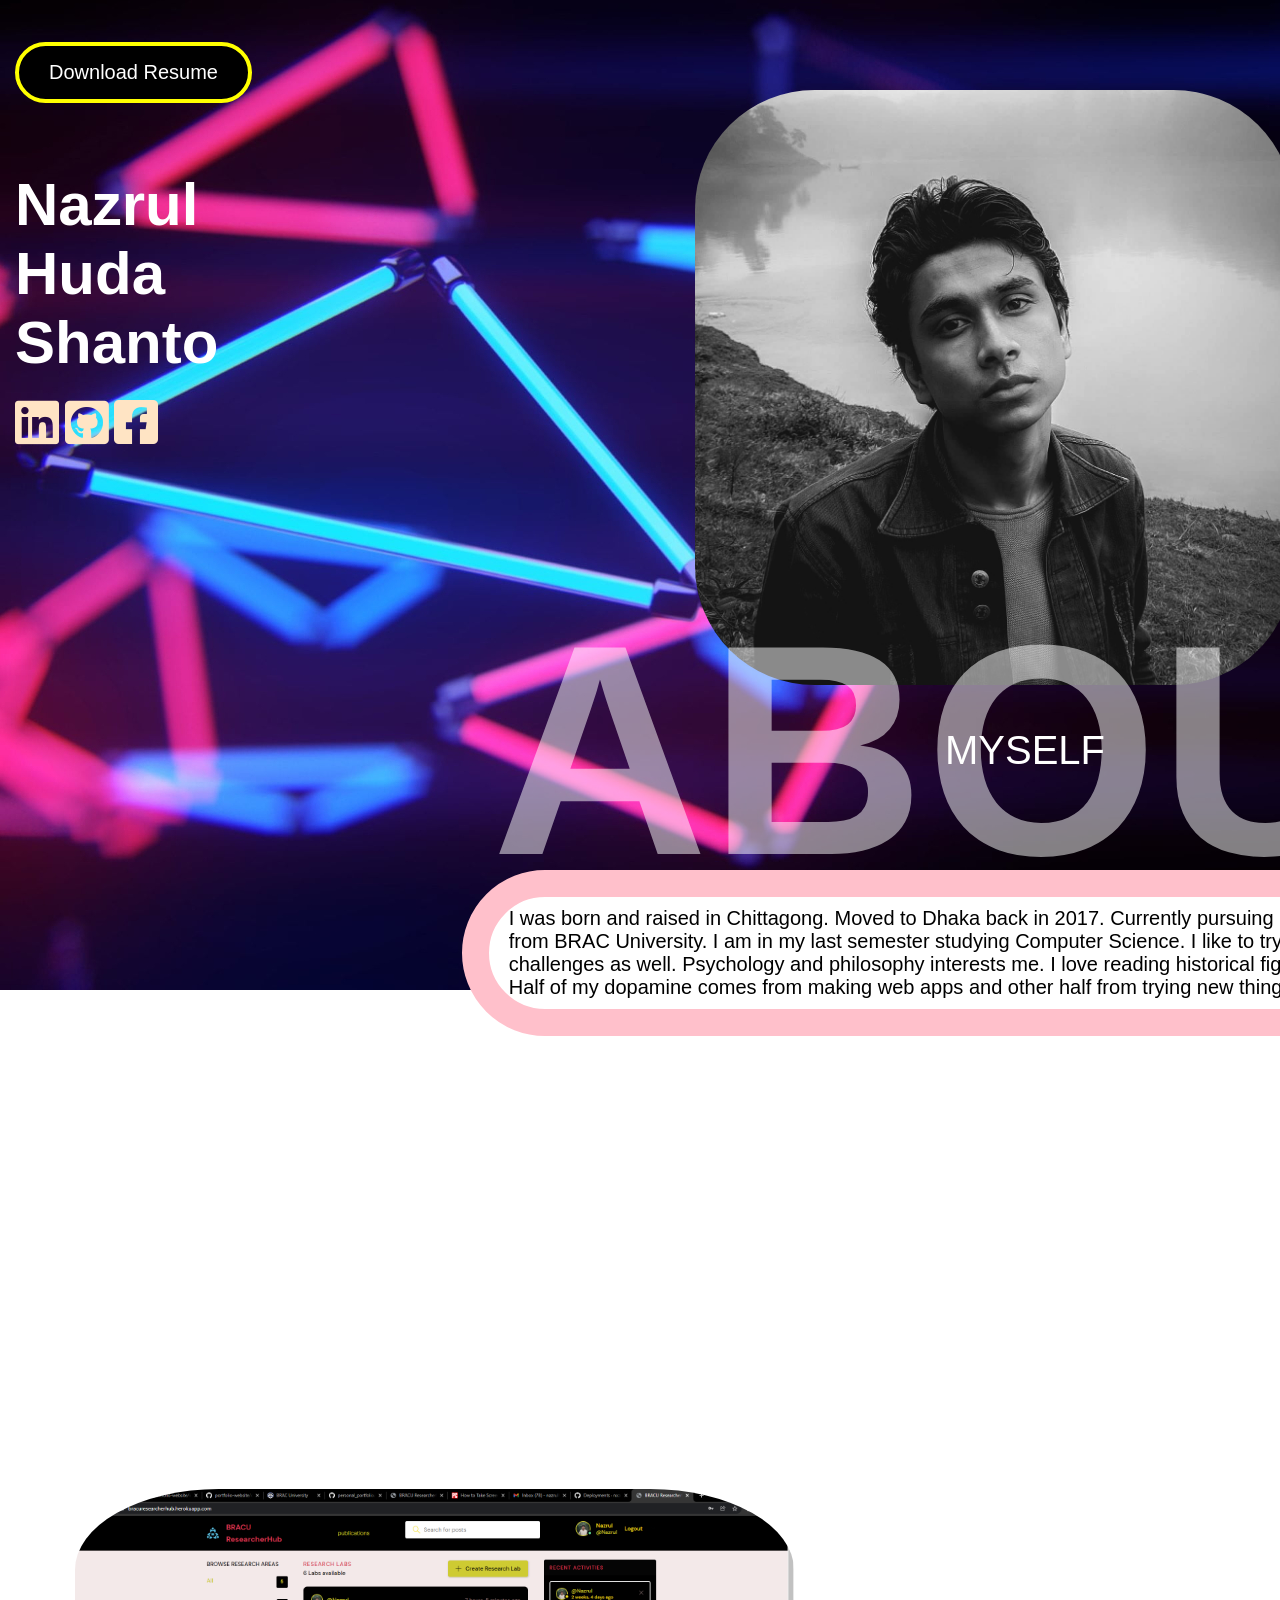
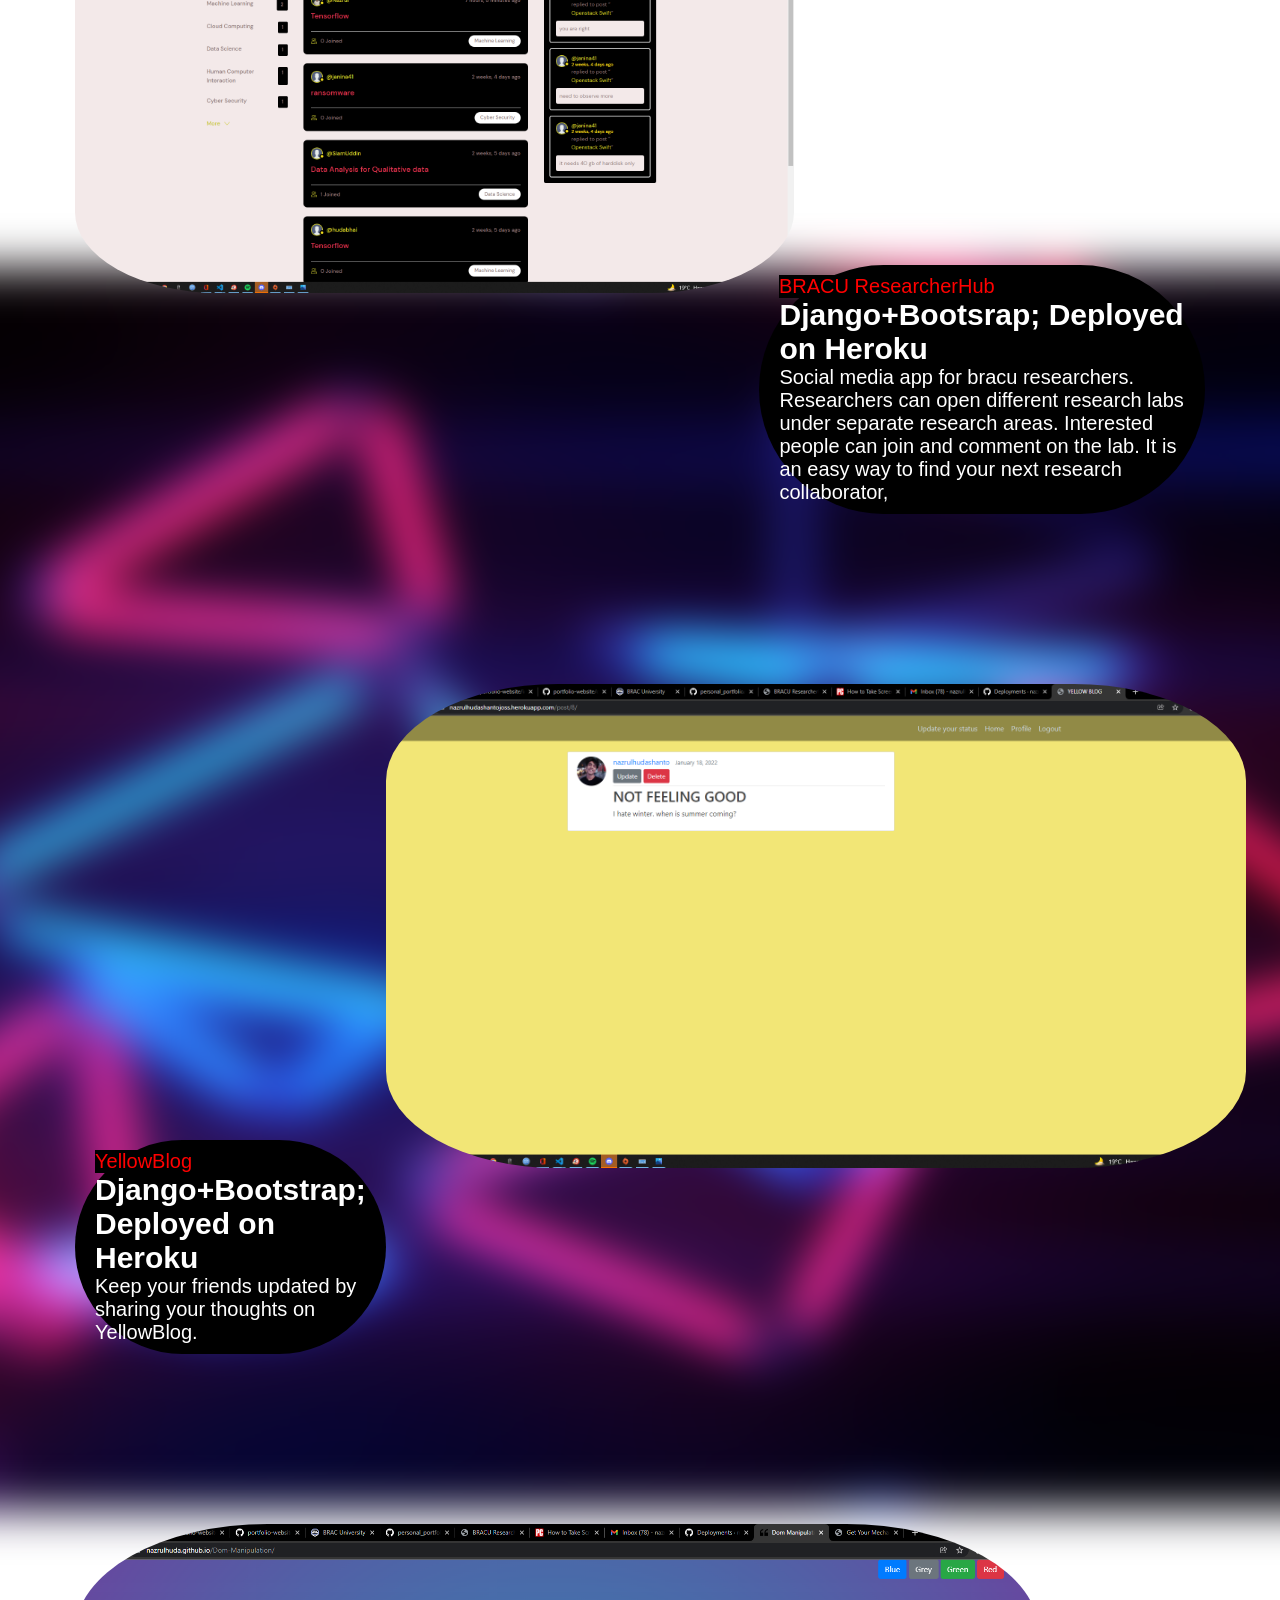
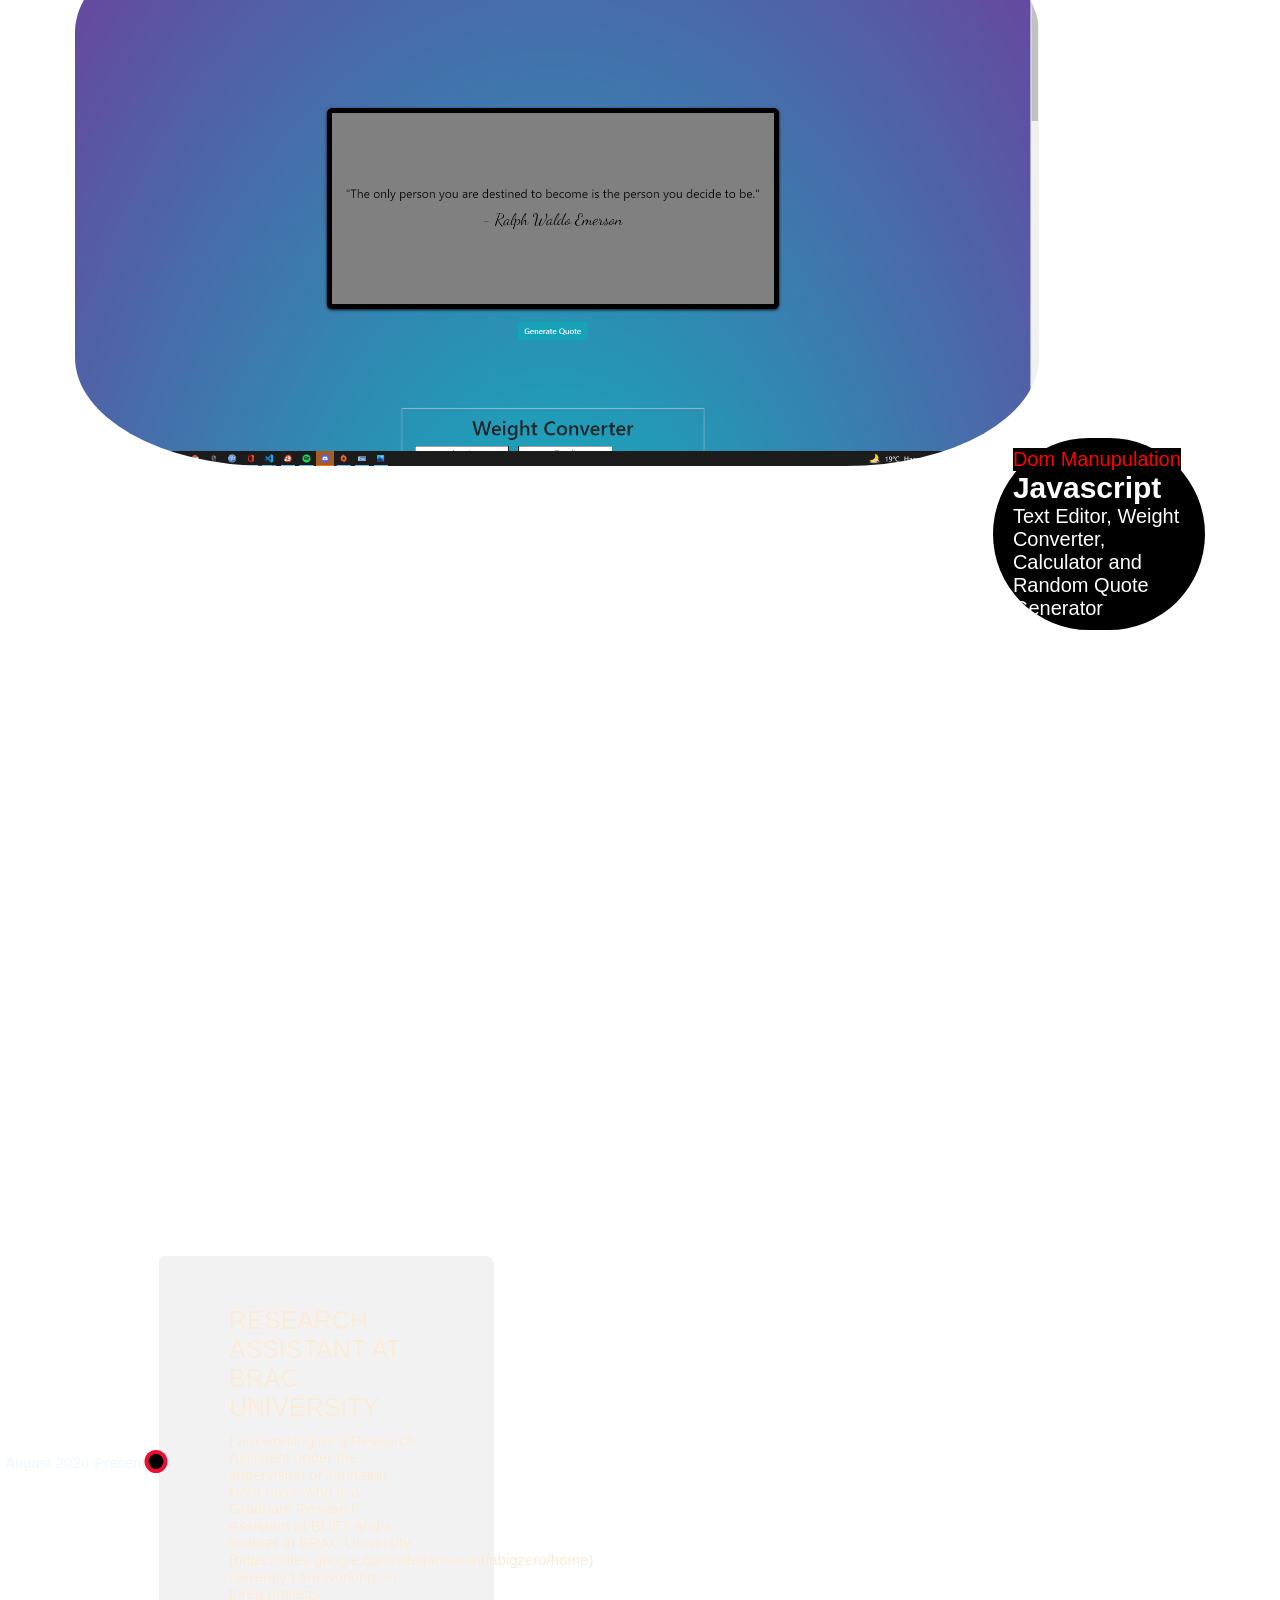
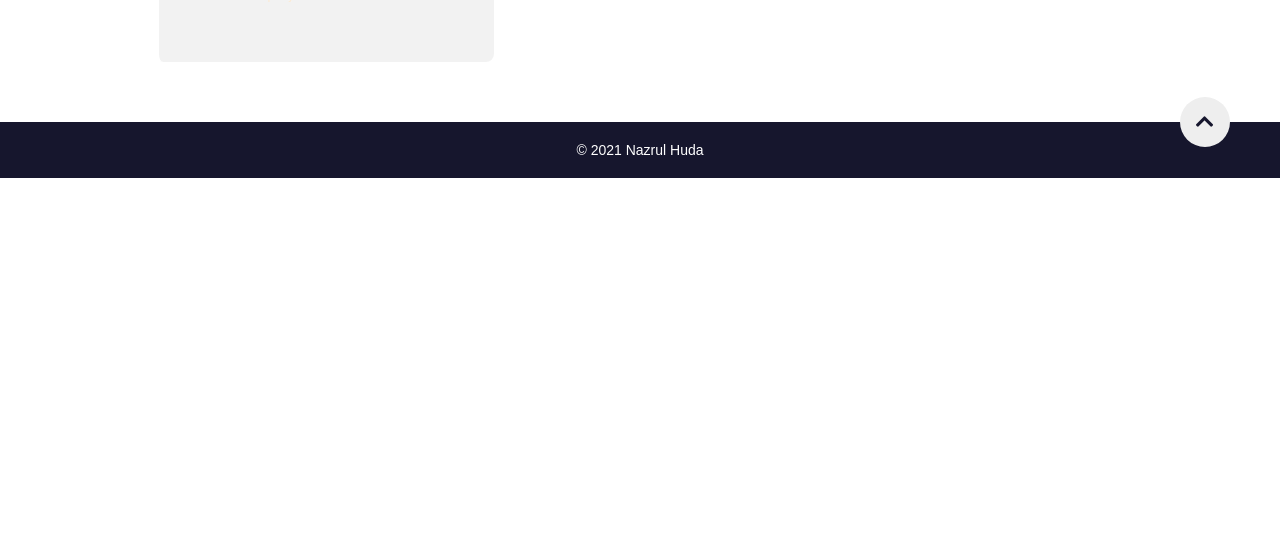
<file: index.html>
<!DOCTYPE html>
<html lang="en">
<head>
    <!-- Global site tag (gtag.js) - Google Analytics -->
    <script async src="https://www.googletagmanager.com/gtag/js?id=UA-176996163-1"></script>
    <script>
    window.dataLayer = window.dataLayer || [];
    function gtag(){dataLayer.push(arguments);}
    gtag('js', new Date());

    gtag('config', 'UA-176996163-1');
    </script>

    
    <meta charset="UTF-8">
    <meta name="viewport" content="width=device-width, initial-scale=1">
    <title>Shanto</title>
    <link rel="stylesheet" href="https://unpkg.com/aos@next/dist/aos.css" />
    <link rel="stylesheet" href="https://use.fontawesome.com/releases/v5.7.2/css/all.css" integritry="sha384-fnmOCqbTlWIlj8LyTjo7mOUStjsKC4pOpQbqyi7RrhN7udi9RwhKkMHpvLbHG9Sr">
    <link rel="stylesheet" href="main.css">
    
    
</head>
<body>
    <header class="main-header container" class="timeline"  >
        <a target="_blank" href="resume.pdf" class="btn sign-up" data-aos="fade-down" data-aos-delay="300">Download Resume</a>
    
        
    </header>
    <script>
        document.body.classList.add('js-loading');

        window.addEventListener("load", showPage);

        function showPage() {
        document.body.classList.remove('js-loading');
        }
    </script>

    
    <section class="hero container" class="timeline" >
        <div class="content-wrapper">
           
            <h1 class="title"data-aos="fade-down" data-aos-delay="400" >Nazrul Huda Shanto<span></span></h1>
            <div class="social-media" data-aos="fade-down" data-aos-delay="400">
                        
                <a href="https://www.linkedin.com/in/nazrulhudashanto" class="icon-link">
                    <i class="fab fa-linkedin"></i>
                                          
                    
                </a>
           
                <a href="https://github.com/nazrulhuda" class="icon-link">
                    <i class="fab fa-github-square"></i>
                    
                </a>
           
                <a href="https://www.facebook.com/ctg.nhs/" class="icon-link">
                    <i class="fab fa-facebook-square"></i>
                    
                    
                </a>
         
            </div>

            
            
        </div>

            
            
        
        <div class="profile-img" data-aos="fade-up" data-aos-delay="800" >
            <img src="images/profile.jpg" alt=""> 
           
        </div>
    </section>
    <section class="about" id="about">
        <div class="container">
            <div class="about-details">
                <div class="about-heading"data-aos="fade-up" data-aos-delay="200">
                    <h1>About</h1>
                    <h6>Myself</h6>
                    
                </div>
                <p class="about-nise4"data-aos="fade-up" data-aos-delay="200">             I was born and raised in Chittagong. Moved to Dhaka back in 2017. Currently pursuing my bachelors degree from BRAC University. I am in my last semester studying Computer Science. I like to try new things and take challenges as well. Psychology and philosophy interests me. I love reading historical figures and their findings. Half of my dopamine comes from making web apps and other half from trying new things and places</p>

               
                
            </div>
            

        </div>

    </section>
        
            
        

    <section class="portfolio" id="portfolio">
        <div class="container">
            <div class="section-heading" data-aos="fade-up" data-aos-delay="200">
                <h1>Projects</h1>
               
            </div>
           
            <div class="portfolio-item">
                <div class="portfolio-img" data-aos="fade-up" data-aos-delay="00">

                    <img src="images/portitem1.png">
                   
                    
                </div>
                <div class="about-nise2" data-aos="fade-left" data-aos-delay="300">
                    <a href="https://bracuresearcherhub.herokuapp.com/" class="cta">BRACU ResearcherHub</a>
                    <h1>Django+Bootsrap; Deployed on Heroku
                                                                                                 
                    </h1>
                    <p>Social media app for bracu researchers. Researchers can open different research labs under separate research areas. Interested people can join and comment on the lab. It is an easy way to find your next research collaborator,
                    </p>
                    
                </div>
            </div>
            
            <div class="portfolio-item ">
                <div class="about-nise2"  data-aos="fade-right" data-aos-delay="700">
                    <a href="https://nazrulhudashantojoss.herokuapp.com/" class="cta">YellowBlog</a> 
                    <h1>Django+Bootstrap; Deployed on Heroku</h1>
                    <p>Keep your friends updated by sharing your thoughts on YellowBlog.
                    </p>
                    
                </div>
                <div class="portfolio-img"  data-aos="fade-up" data-aos-delay="600">
                    <img src="images/portitem2.png">
                </div>
            </div>
            
            <div class="portfolio-item">
                <div class="portfolio-img"  data-aos="fade-up" data-aos-delay="800">
                    <img src="images/portitem3.png">
                </div>
                <div class="about-nise2"  data-aos="fade-left" data-aos-delay="900">
                    <a href="https://nazrulhuda.github.io/Dom-Manipulation/" class="cta">Dom Manupulation</a> 
                    <h1>Javascript</h1>
                    <p>Text Editor, Weight Converter, Calculator and Random Quote Generator
                    </p>
                    
                </div>
            </div>    
        </div>
    </section> 
    
    <section class="experience" id="experience" data-aos="fade-up" data-aos-delay="800">
        <div class="container">
            <div class="section-heading">
                <h1>Work Experience</h1>
                
            </div>
            <div class="timeline"  data-aos="fade-right" data-aos-delay="300">
                <ul>
                    <li class="date" data-date="August 2020-Present">
                        <h1>Research Assistant at BRAC University</h1>
                        <h2></h2>
                        <p>I am working as a Research Assistant under the supervision of Jannatun Noor miss, who is a Graduate Research Assistant at BUET and a lecturer in BRAC University (https://sites.google.com/site/jannatun0abigzero/home) currently I am working on three projects.</p>

                    </li>
                    
                    
                </ul>
            </div>
        </div>
    </section> 
    
    
    
   

    

    
    
    <footer class="copyright">
        <div class="up" id="up">
            <i class="fas fa-chevron-up"></i> 
        </div>
        <p>&copy; 2021 Nazrul Huda</p>
    </footer>


    
   


    
</body>

    <script src="https://ajax.googleapis.com/ajax/libs/jquery/3.3.1/jquery.min.js"></script>
    <script src="https://unpkg.com/aos@next/dist/aos.js"></script>
    <script src="main.js"></script>
</html>
</file>
<file: main.css>
.js-loading *,
.js-loading *:before,
.js-loading *:after {
    animation-play-state: paused !important;
}

body::-webkit-scrollbar {
    width: 12px;
    /* width of the entire scrollbar */
}

body::-webkit-scrollbar-track {
    background: #18191b;
    /* color of the tracking area */
}

body::-webkit-scrollbar-thumb {
    background-color: #ef0d33;
    /* color of the scroll thumb */
    border-radius: 20px;
    /* roundness of the scroll thumb */
    border: 3px solid #18191b;
    /* creates padding around scroll thumb */
}

* {
    margin: 0;
    padding: 0;
    box-sizing: border-box;
}

html {
    font-size: 62.5%;
}

body {
    font-size: 2rem;
    font-family: sans-serif;
    color: #fff;
}

section {
    padding: 6rem;
}

a {
    text-decoration: none;
    display: inline-block;
}

body {
    height: auto;
    background: url("./images/wallpaper.jpg") no-repeat center fixed;
    position: relative;
    z-index: 1;
    overflow-x: hidden;
    animation: hue 10s infinite alternate;
}

img {
    border-radius: 20%;
    width: 105%;
    margin-right: 18rem;
}

body::after {
    content: '';
    width: 100%;
    height: 100%;
    background: inherit;
    position: absolute;
    top: 0;
    left: 0;
    filter: blur(2rem);
    z-index: -1;
    transform: scale(1.15);
}

@keyframes hue {
    from {
        filter: hue-rotate(0);
    }
    to {
        filter: hue-rotate(360deg);
    }
}

.main-header {
    max-height: 2vh;
    display: flex;
    align-items: center;
    justify-content: space-between;
}

.container {
    min-height: 10vh;
    max-width: 140rem;
    margin: 0 auto;
    padding: 0 1.5rem;
}

.logo {
    font-size: 2.6rem;
    font-weight: bold;
    color: black;
    text-transform: uppercase;
}

.btn {
    margin-top: 5.5rem;
    padding: 1rem 2rem;
    border: 4px solid yellow;
    border-radius: 4rem;
    font-family: sans-serif;
}

.sign-up {
    color: #fff;
    background-color: #000;
}

.hero {
    min-height: 20vh;
    display: flex;
    align-items: center;
    height: calc(100% - 12rem);
}

.profile-img {
    margin-left: 50vh;
}

.content-wrapper {
    height: 40vh;
    transform: translateY(-4rem);
}

.tagline {
    text-transform: uppercase;
    font-size: 1rem;
    font-weight: lighter;
    margin-bottom: 1rem;
}

.title {
    font-size: 3rem;
    margin-bottom: 2rem;
}

.message {
    font-size: 1.4rem;
    margin-bottom: 3rem;
}

.cta {
    background-color: #000;
    color: red;
}

@media screen and (min-width: 768px) {
    .btn {
        padding: 1.5rem 3rem;
    }
    .content-wrapper {
        max-width: 60rem;
    }
    .tagline {
        font-size: 1.6rem;
    }
    .title {
        font-size: 6rem;
    }
    .message {
        font-size: 2rem;
    }
}

.about .container {
    display: flex;
    align-items: center;
    justify-content: center;
}

.about-heading {
    margin-bottom: 4rem;
    text-align: center;
    text-transform: uppercase;
    line-height: 0;
    margin-left: 77rem;
}

.about-heading h1 {
    font-size: 30rem;
    opacity: .5;
}

.about-heading h6 {
    font-size: 4rem;
    font-weight: 300;
}

.social-media {
    margin-bottom: 2vh;
}

.social-media i {
    font-size: 5rem;
    color: bisque
}

.section-heading {
    margin-top: 9rem;
    text-align: center;
    margin-bottom: 7rem;
}

li {
    margin: 0 2rem;
}

.section-heading h1 {
    opacity: 60%;
    font-size: 15rem;
    color: white;
    text-transform: uppercase;
    position: relative;
    margin-bottom: 1rem;
    opacity: 80%;
    margin-right: 70rem;
}

.section-heading h6 {
    font-size: 4rem;
    font-weight: 200;
    color: white;
}

.portfolio-item {
    display: flex;
    align-items: baseline;
    margin-top: 1;
    margin-bottom: 17rem;
}

.portfolio-item:last-child {
    margin-bottom: 0;
}

.portfolio-description h1 {
    font-size: 4rem;
    font-weight: 300;
    margin: 1rem 0;
    margin-bottom: 2vh;
}

.portfolio-description h6 {
    font-size: 1.5rem;
    text-transform: uppercase;
    font-weight: 300;
}

.portfolio-description .cta {
    display: inline-block;
    margin-top: 5rem;
    font-size: 1.5rem;
    text-transform: uppercase;
    color: white;
}

.timeline ul {
    border-left: 2px solid #ffe838;
    border-radius: .8rem;
    background-color: rgba(0, 0, 0, 0.05);
    margin: 5;
    position: relative;
    padding: 2rem;
    list-style: none;
    text-align: left;
    width: 30%;
}

.timeline h1 {
    font-size: 2rem;
    text-transform: uppercase;
    font-weight: 300;
    margin-bottom: 0rem;
}

.timeline .date {
    border-bottom: 1px solid rgba(255, 255, 255, 0. 1);
    margin-bottom: 1rem;
    padding-bottom: 1rem;
    position: relative;
}

.timeline .date:last-of-type {
    padding-bottom: 0;
    margin-bottom: 0;
    border: none;
}

.timeline .date::before,
.timeline .date::after {
    position: absolute;
    display: block;
    top: 50%;
    transform: translateY(-50%);
}

.time .date::before {
    content: attr(data-date);
    left: -21rem;
    text-align: right;
    min-width: 12rem;
    font-size: 1.5rem;
}

.time .date::after {
    content: '';
    box-shadow: 0 0 0 4px #fd57bf;
    border-radius: 100%;
    left: -8rem;
    height: 1.5rem;
    width: 1.5rem;
    background-color: #313534;
}

.contact {
    background-color: #221e4f;
}

form {
    width: 70%;
    margin: 0 auto;
}

form label {
    font-size: 1.5rem;
}

input,
select,
textarea {
    width: 100%;
    padding: 1rem;
    margin-bottom: 5px;
    border: none;
    outline-color: #fd57bf;
}

input[type="submit"]:hover {
    color: #221e3f;
    background-color: #ffe838;
}

.copyright {
    width: 100%;
    text-align: center;
    background-color: #16162d;
    padding: 2rem 0;
    position: relative;
}

.up {
    position: absolute;
    width: 5rem;
    height: 5rem;
    background-color: #eee;
    top: -2.5rem;
    right: 5rem;
    border-radius: 100%;
    display: flex;
    animation: pulse 2s infinite;
}

.up i {
    color: #16162d;
    font-size: 2rem;
    margin: auto;
}

.copyright p {
    font-size: 1.4rem;
}

@keyframes pulse {
    0% {
        box-shadow: 0 0 0 0 rgba(253, 87, 191, 0.99);
    }
    70% {
        box-shadow: 0 0 0 2rem rgba(253, 87, 191, 0);
    }
    100% {
        box-shadow: 0 0 0 0 rgba(253, 87, 191, 0);
        ;
    }
}

.about-nise {
    margin-top: 20rem;
    margin-left: 30rem;
    padding: 1rem 2rem;
    border: 2px solid yellow;
    border-radius: 14rem;
    font-family: sans-serif;
    color: white;
    background-color: black;
    border-width: 4rem;
    font-size: large;
    border-style: hidden;
}

.about-nise2 {
    padding: 1rem 2rem;
    border: 4px solid yellow;
    border-radius: 14rem;
    font-family: sans-serif;
    color: white;
    background-color: black;
    border-width: 4rem;
    font-size: 2rem;
    border-style: hidden;
}

.portfolio-img {
    width: 300%;
    border-radius: 100%;
    opacity: 0%;
}

.about-nise4 {
    margin-top: 12rem;
    margin-left: 74rem;
    padding: 1rem 2rem;
    border: 24px solid pink;
    border-radius: 40rem;
    font-family: sans-serif;
    color: black;
    background-color: white;
    border-width: 2.7rem;
    font-size: 2rem;
}

.timeline ul {
    border-left: 4px solid white;
    border-radius: .8rem;
    background-color: rgba(0, 0, 0, 0.05);
    margin: 0 auto;
    padding: 5rem;
    margin-left: 8rem;
    list-style: none;
    text-align: left;
}

.timeline h1 {
    font-size: 2.5rem;
    font-weight: 300;
    margin-bottom: 1rem;
    color: antiquewhite;
}

.timeline .date {
    border-bottom: 18px solid rgba(255, 255, 255, .1);
    margin-bottom: 1rem;
    padding-bottom: 1rem;
    position: relative;
}

.timeline .date:last-of-type {
    padding: 0;
    margin-bottom: 0;
    border: none;
}

.timeline .date::before,
.timeline .date::after {
    position: absolute;
    display: block;
    top: 50%;
    transform: translate(-10%);
}

.timeline .date::before {
    content: attr(data-date);
    left: -21rem;
    text-align: right;
    min-width: 12rem;
    font-size: 1.5rem;
    color: aliceblue;
}

.timeline .date::after {
    content: "";
    box-shadow: 0 0 0 4px rgb(239, 13, 51);
    border-radius: 100%;
    left: -7.9rem;
    background-color: #000;
    width: 1.5rem;
    height: 1.5rem;
    color: aliceblue;
}

.timeline p {
    font-size: 1.5rem;
    font-weight: 300;
    margin-bottom: 1rem;
    color: antiquewhite;
}
</file>
